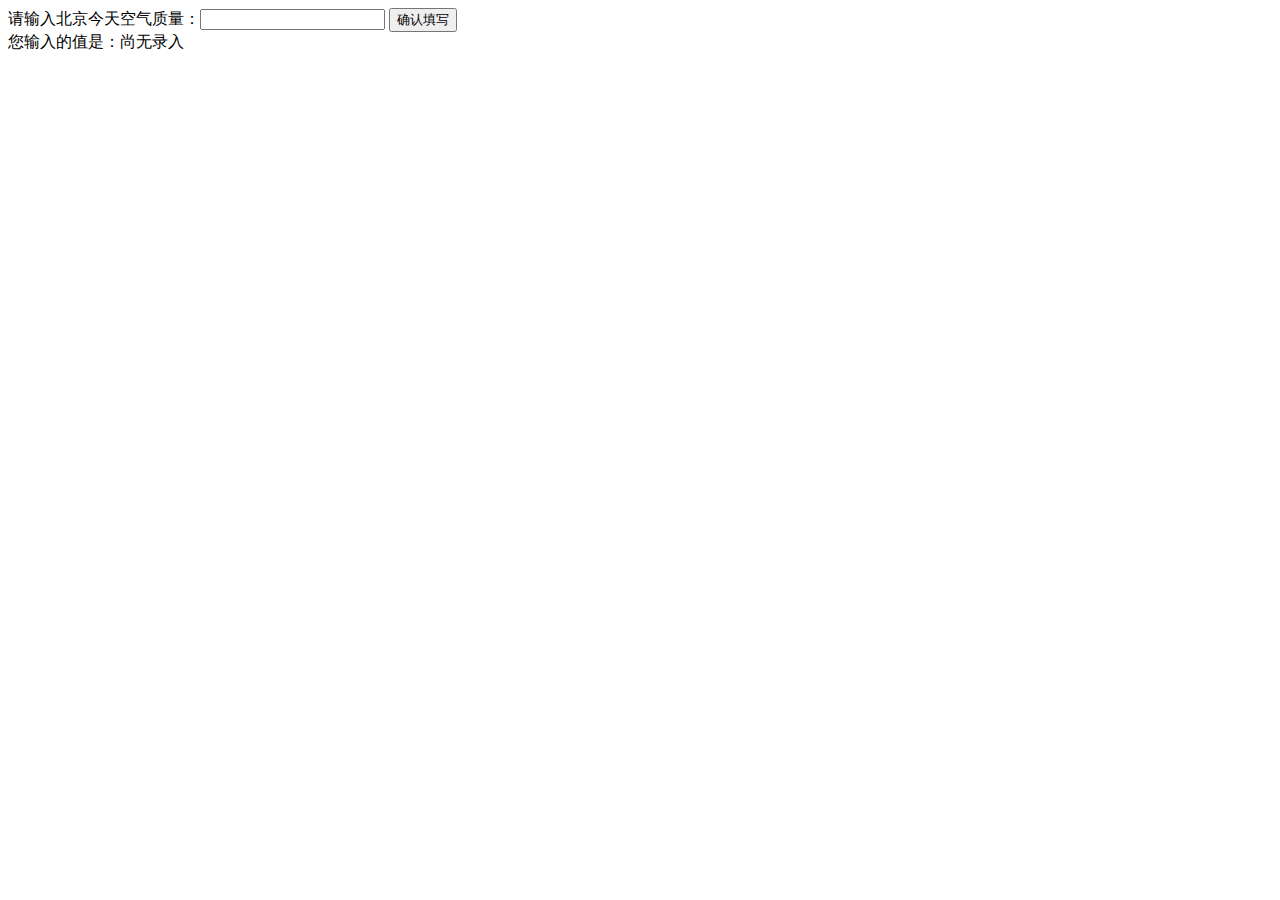
<file: Task_13.html>
<!DOCTYPE html>
<html>
  <head>
    <meta charset="utf-8">
    <title>IFE JavaScript Task 01</title>
  </head>
<body>

  <label>请输入北京今天空气质量：<input id="aqi-input" type="text"></label>
  <button id="button" onclick="changetxt()">确认填写</button>

  <div>您输入的值是：<span id="aqi-display">尚无录入</span></div>

<script type="text/javascript">

function changetxt() {
  var airquality=document.getElementById("aqi-input");
  var outputairquality=document.getElementById("aqi-display");
  outputairquality.innerHTML=airquality.value;
  document.getElementById("aqi-input").value="";
};

</script>
</body>
</html>
</file>
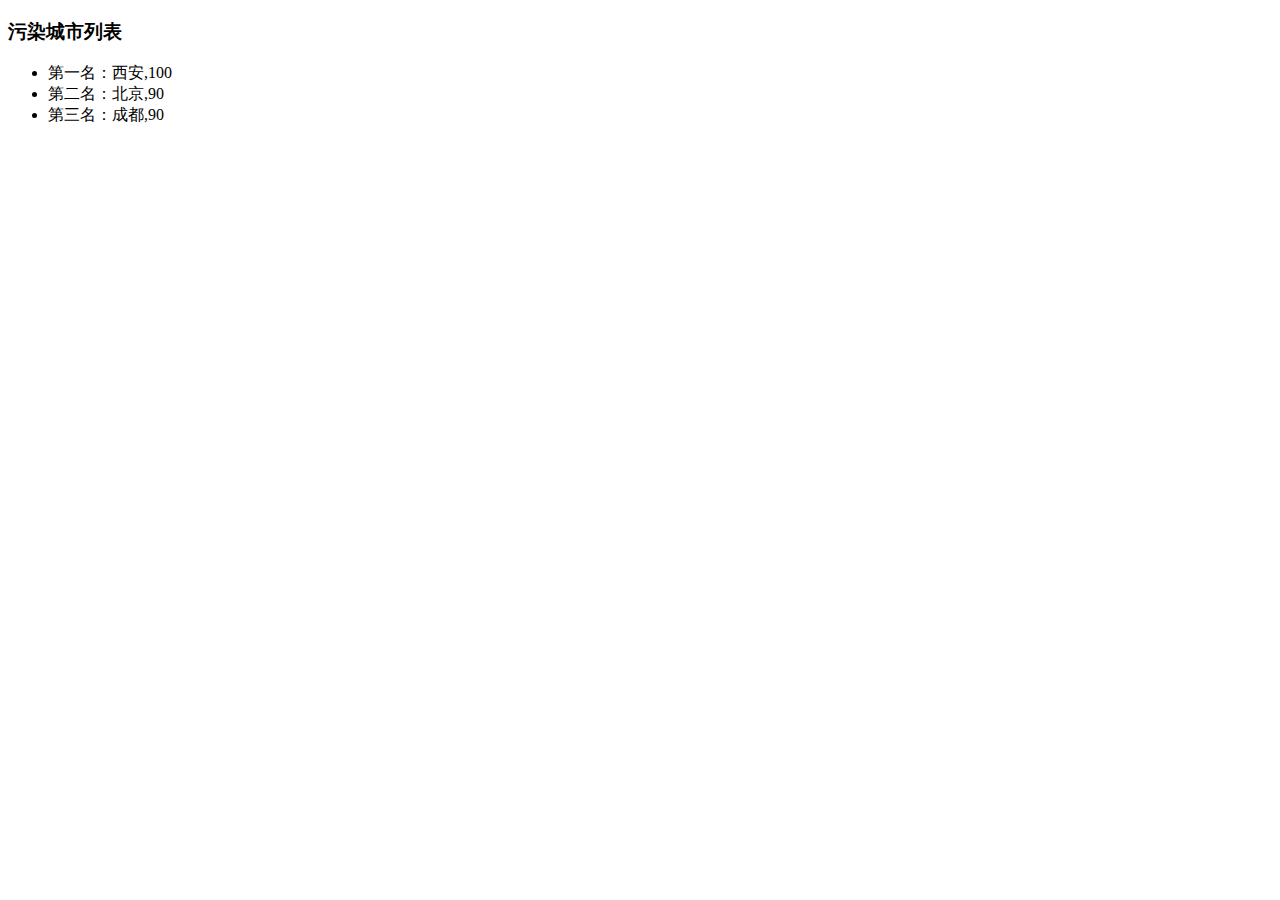
<file: Task_14.html>
<!DOCTYPE html>
<html>
  <head>
    <meta charset="utf-8">
    <title>IFE JavaScript Task 14</title>
  </head>
<body>

  <h3>污染城市列表</h3>
  <ul id="aqi-list">
<!--   
    <li>第一名：福州（样例），10</li>
    <li>第二名：福州（样例），10</li> -->
  </ul>

<script type="text/javascript">

var aqiData = [
  ["北京", 90],
  ["上海", 50],
  ["福州", 10],
  ["广州", 50],
  ["成都", 90],
  ["西安", 100]
];

var num2Chinese = ["一","二","三","四","五","六","七","八","九","十"];

(function () {
  //自定义排序函数
  function apiDataCompare(val1,val2){
    return val2[1]-val1[1];
  }
  //使用数组的filter方法并排序
  var validCity = aqiData.filter(function(item) {
    return (item[1]>60);
  }).sort(apiDataCompare);
  var cityList = document.getElementById("aqi-list");
  //循环插入li
  for(var i in validCity){
    var insertEle = document.createElement("li");
    var liString = "第"+num2Chinese[i]+"名："+validCity[i][0]+','+validCity[i][1];
    insertEle.innerHTML = liString;
    cityList.appendChild(insertEle);
  }
})();

</script>
</body>
</html>
</file>
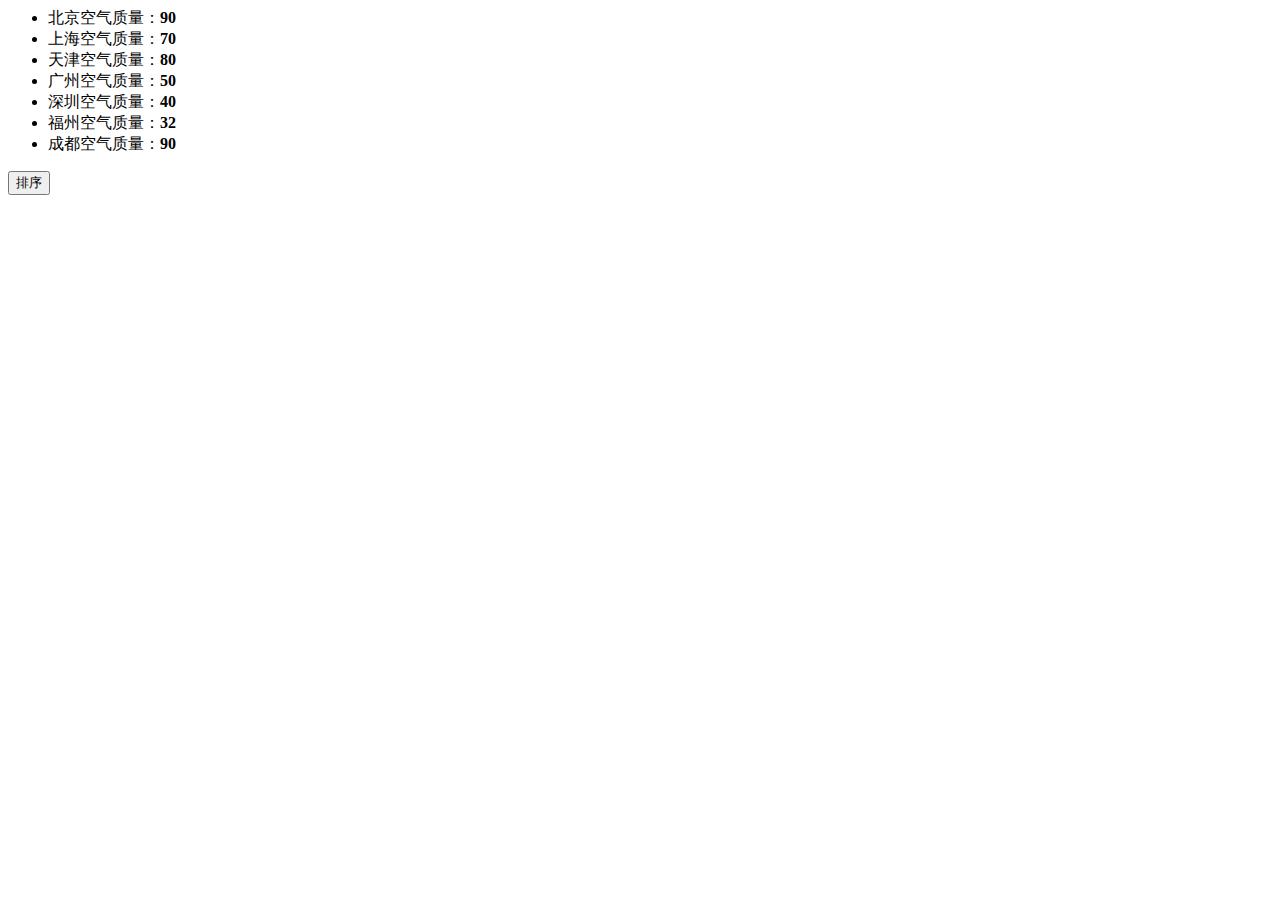
<file: Task_15.html>
<!DOCTYPE>
<html>
  <head>
    <meta charset="utf-8">
    <title>IFE JavaScript Task 01</title>
  </head>
<body>

  <ul id="source">
    <li>北京空气质量：<b>90</b></li>
    <li>上海空气质量：<b>70</b></li>
    <li>天津空气质量：<b>80</b></li>
    <li>广州空气质量：<b>50</b></li>
    <li>深圳空气质量：<b>40</b></li>
    <li>福州空气质量：<b>32</b></li>
    <li>成都空气质量：<b>90</b></li>
  </ul>

  <ul id="resort">
    <!-- 
    <li>第一名：北京空气质量：<b>90</b></li>
    <li>第二名：北京空气质量：<b>90</b></li>
    <li>第三名：北京空气质量：<b>90</b></li>
     -->

  </ul>

  <button id="sort-btn">排序</button>

<script type="text/javascript">

/**
 * getData方法
 * 读取id为source的列表，获取其中城市名字及城市对应的空气质量
 * 返回一个数组，格式见函数中示例
 */
function getData() {
  var sourceList = document.getElementById("source").children;
  var data = new Array();
  for(var i = 0;i<sourceList.length;i++){
    var dataElement = new Array();
    var cityName = sourceList[i].textContent.split("空气")[0];
    dataElement.push(cityName);
    var airQuality = sourceList[i].children[0].innerHTML;
    dataElement.push(parseInt(airQuality));
    data.push(dataElement);
  }
  return data;

}

/**
 * sortAqiData
 * 按空气质量对data进行从小到大的排序
 * 返回一个排序后的数组
 */
function sortAqiData(data) {
  data.sort(function(val1,val2){
    return val1[1]-val2[1];
  })
  return data;
}

/**
 * render
 * 将排好序的城市及空气质量指数，输出显示到id位resort的列表中
 * 格式见ul中的注释的部分
 */
function render(data) {
  var num2Chinese = ["一","二","三","四","五","六","七","八","九","十"];
  var insertUL = document.getElementById("resort");
  var liList = new Array();
  for(var i in data){
    var liString = "<li>第"+num2Chinese[i]+"名："+data[i][0]+'空气质量：'+'<b>'+data[i][1]+'</b></li>';
    liList.push(liString);
  }
  insertUL.innerHTML = liList.join("");
}

function btnHandle() {
  var aqiData = getData();
  aqiData = sortAqiData(aqiData);
  console.log(aqiData);
  render(aqiData);
}


function init() {

  // 在这下面给sort-btn绑定一个点击事件，点击时触发btnHandle函数
  var sortBtn = document.getElementById("sort-btn");
  sortBtn.onclick = btnHandle;
}

init();

</script>
</body>
</html>
</file>
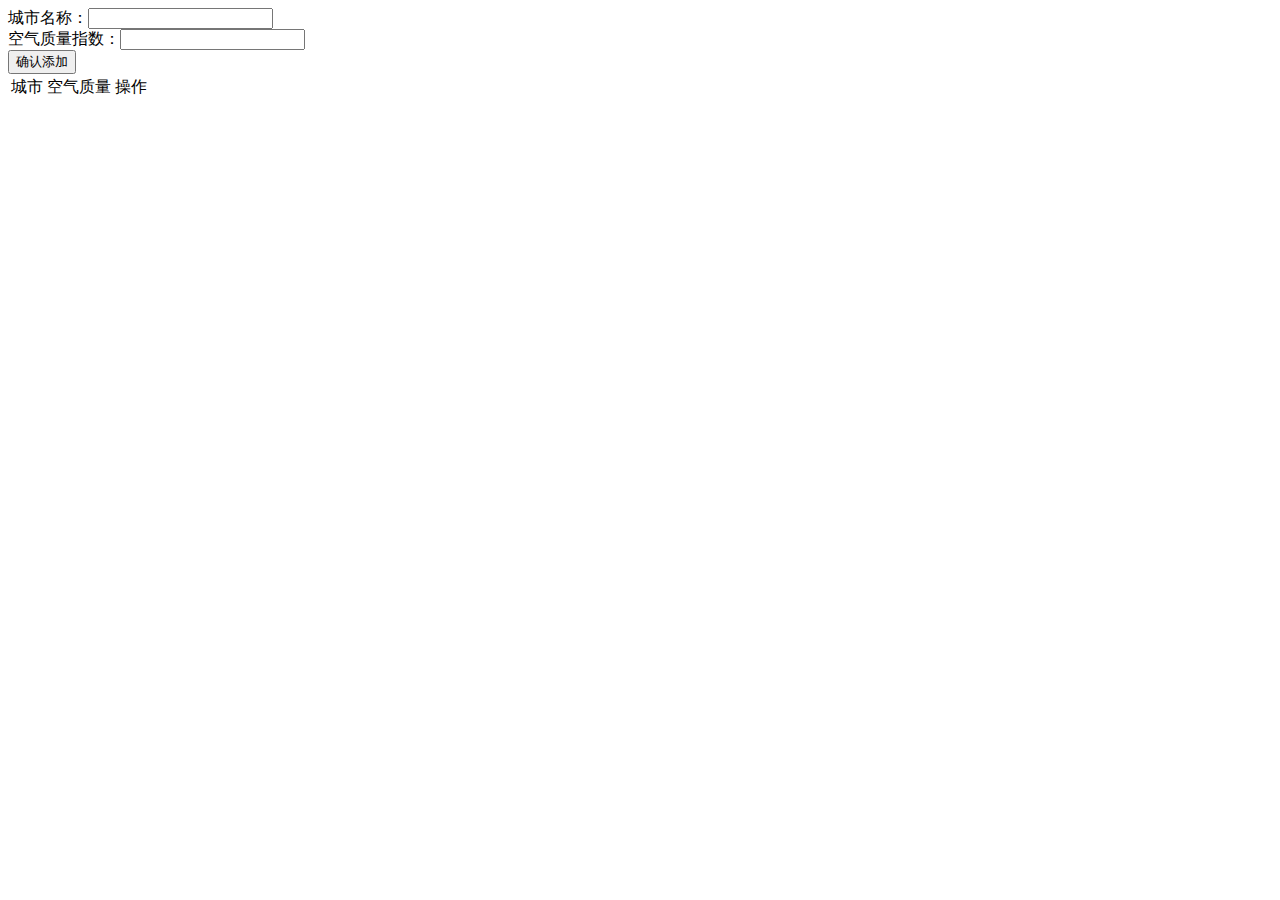
<file: Task_16.html>
<!DOCTYPE>
<html>
  <head>
    <meta charset="utf-8">
    <title>IFE JavaScript Task 01</title>
    <style type="text/css">
    #city-name-inputTips,#aqi-value-inputTips{
      font-size: 12px;
      color: red;
    }
    </style>
  </head>
<body>

  <div>
    <label>城市名称：<input id="aqi-city-input" type="text"></label>
    <label id="city-name-inputTips"></label><br>
    <label>空气质量指数：<input id="aqi-value-input" type="text"></label>
    <label id="aqi-value-inputTips"></label>
    <br>
    <button id="add-btn">确认添加</button>
  </div>
  <table id="aqi-table">
    <tr>
      <td>城市</td><td>空气质量</td><td>操作</td>
    </tr>
  </table>
  <script src="js/EventUtil.js" type="text/javascript"></script>
  <script src="js/Task_16_task.js"></script>
</body>
</html>
</file>
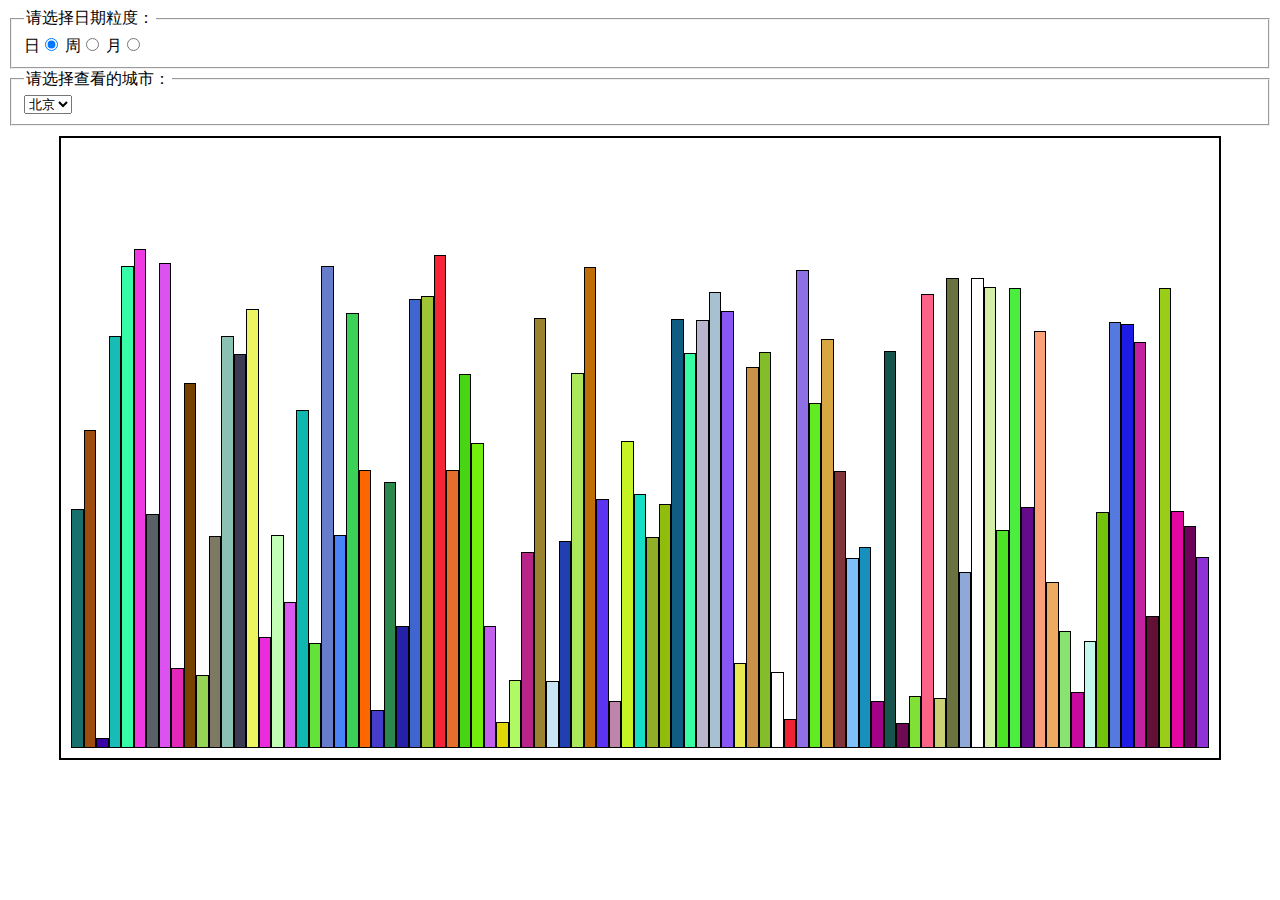
<file: Task_17.html>
<!DOCTYPE>
<html>
  <head>
    <meta charset="utf-8">
    <title>IFE JavaScript Task 17</title>
    <style type="text/css">
    .aqi-chart-wrap {
      display: flex;
      width: 90%;
      height: 600px;
      justify-content: center;
      align-items: flex-end;
      align-content: center;
      margin: 10px auto;
      padding: 10px;
      border: 2px solid #000;
    }
    .aqi-chart-wrap div {
      border: 1px solid #000;
      flex: 1;
    }
    </style>
  </head>
<body>
  <fieldset id="form-gra-time">
    <legend>请选择日期粒度：</legend>
    <label>日<input name="gra-time" value="day" type="radio" checked="checked"></label>
    <label>周<input name="gra-time" value="week" type="radio"></label>
    <label>月<input name="gra-time" value="month" type="radio"></label>
  </fieldset>

  <fieldset>
    <legend>请选择查看的城市：</legend>
    <select id="city-select">
      <option>北京</option>
    </select>
  </fieldset>

  <div class="aqi-chart-wrap">
  </div>
  <script src="js/EventUtil.js" type="text/javascript"></script>
  <script src="js/Task_17_task.js"></script>
</body>
</html>
</file>
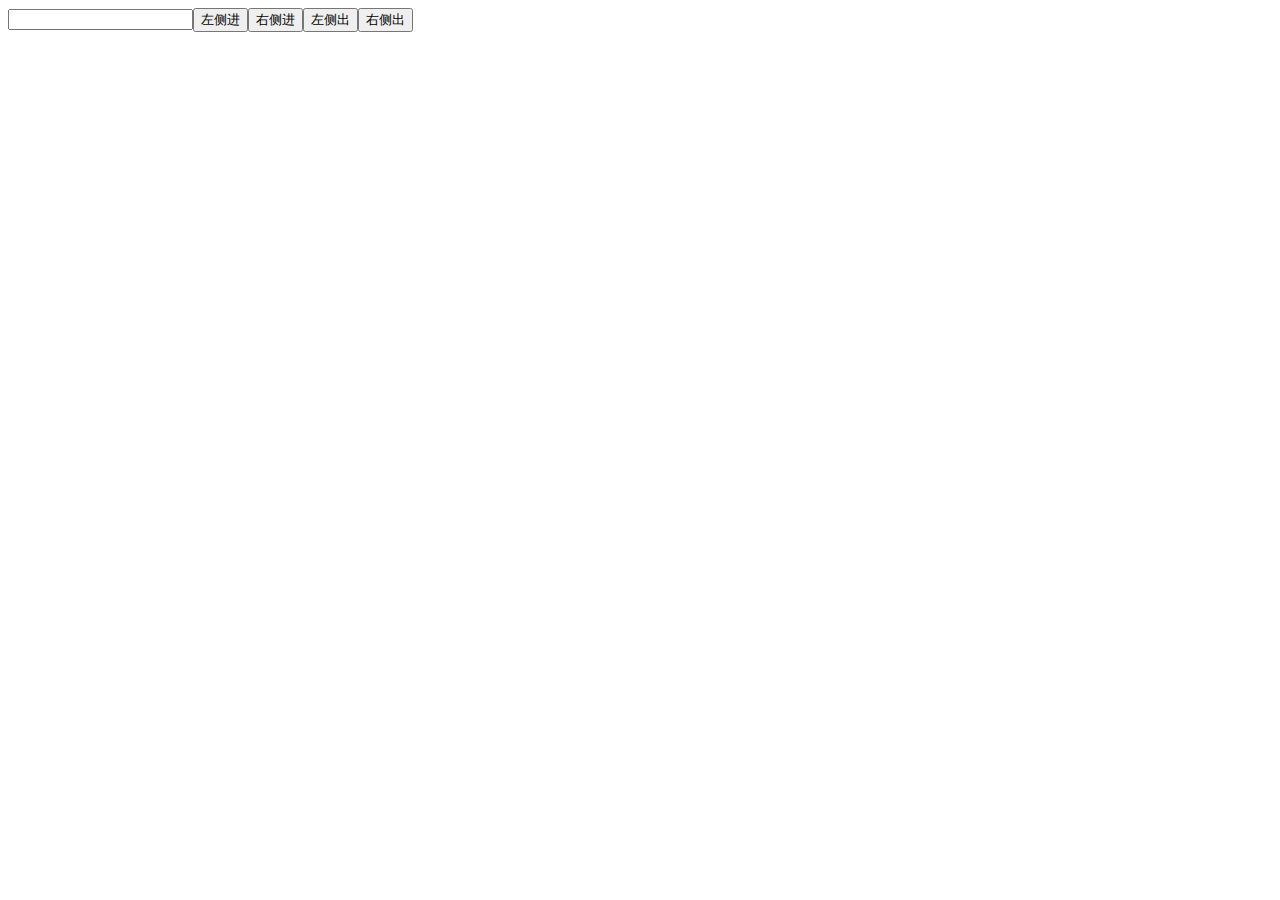
<file: Task_18.html>
<!DOCTYPE>
<html>
  <head>
    <meta charset="utf-8">
    <title>IFE JavaScript Task 18</title>
    <style type="text/css">
    #queue-wrap{
      margin-top: 15px;
    }
    .queueEle{
      width: 50px;
      height: 50px;
      margin-left: 5px;
      line-height: 50px;
      text-align: center;
      float: left;
      background: red;
      color: white;
    }
    </style>
  </head>
<body>
  <input type="text" id='inputNum'><button id="leftIn">左侧进</button><button id="rightIn">右侧进</button><button id="leftPop">左侧出</button><button id="rightPop">右侧出</button>
  <div id = "queue-wrap">
    
  </div>
  <script src="js/EventUtil.js" type="text/javascript"></script>
  <script src="js/Task_18.js"></script>
</body>
</html>
</file>
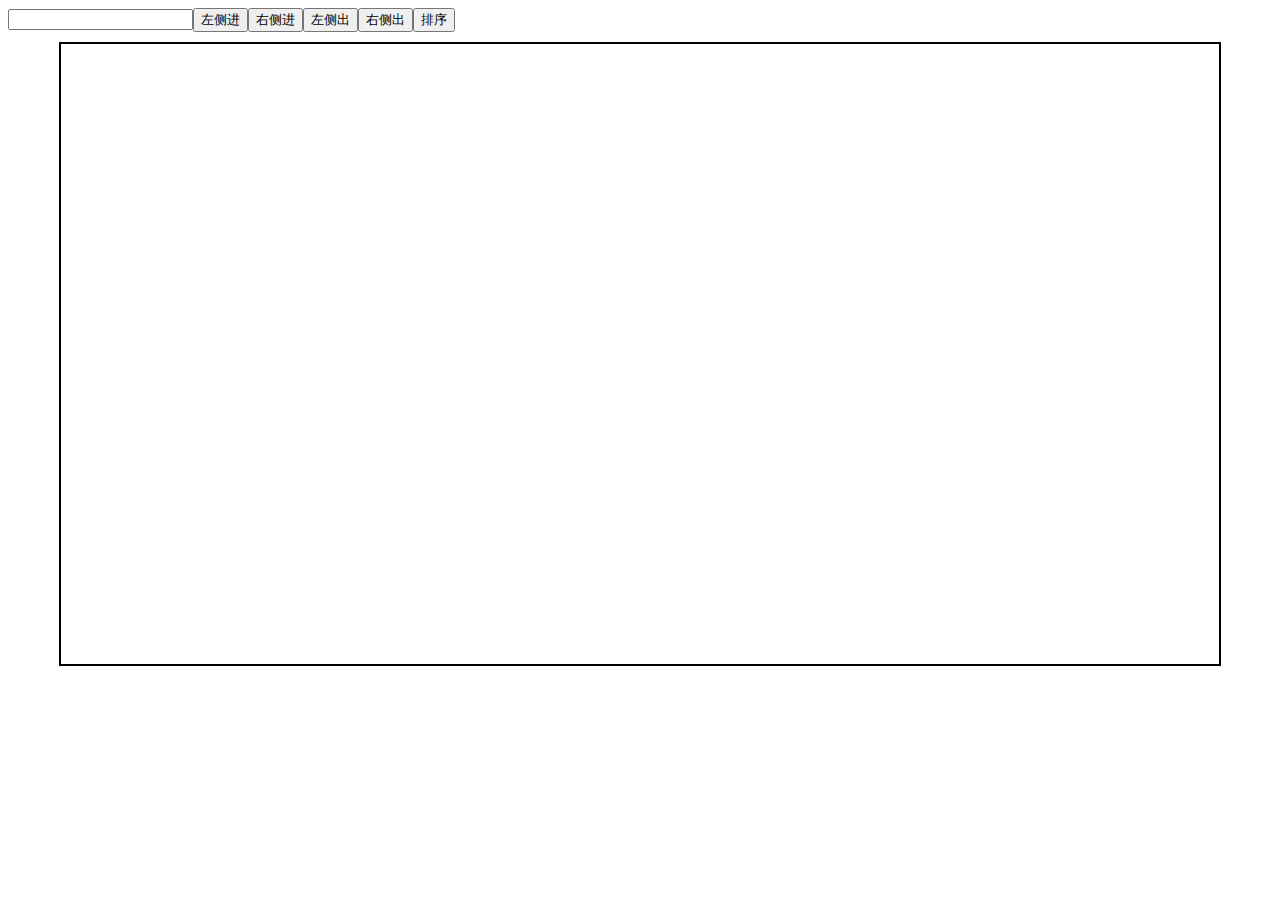
<file: Task_19.html>
<!DOCTYPE>
<html>
  <head>
    <meta charset="utf-8">
    <title>IFE JavaScript Task 19</title>
    <style type="text/css">
    #queue-wrap{
      display: flex;
      width: 90%;
      height: 600px;
      justify-content: center;
      align-items: flex-end;
      align-content: center;
      margin: 10px auto;
      padding: 10px;
      border: 2px solid #000;
    }
    #queue-wrap div{
      border: 1px solid #000;
      flex: 1;
    }
    .queueEle{
      text-align: center;
    }
    </style>
  </head>
<body>
  <input type="text" id='inputNum'><button id="leftIn">左侧进</button><button id="rightIn">右侧进</button><button id="leftPop">左侧出</button><button id="rightPop">右侧出</button><button id='sort-btn'>排序</button>
  <div id = "queue-wrap"></div>
  <script src="js/EventUtil.js" type="text/javascript"></script>
  <script src="js/Task_19.js"></script>
</body>
</html>
</file>
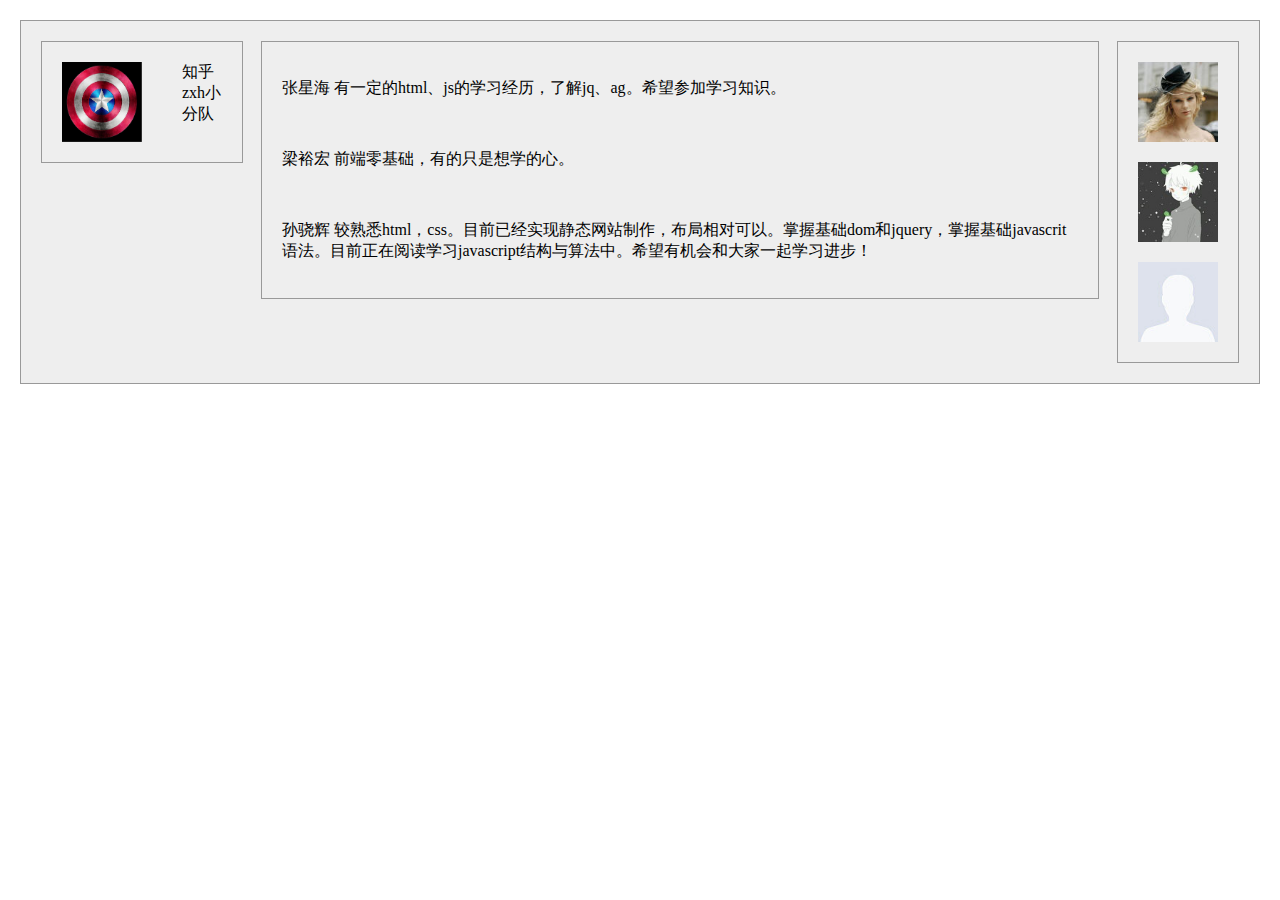
<file: Task_3.html>
<html>
<head>
	<meta charset = "utf-8"/>
	<title>任务三</title>
    <link rel="stylesheet" type="text/css" href="css/style.css">
</head>
<body>
<div class="container">
    <div class="leftbox">
		<img src=pic/teamlogo.jpg alt="teamlogo" width="80" height="80"/>
		<div class="teamname">知乎zxh小分队</div>
	</div>
	<div class="rightbox">
		<img class="img1" src="pic/1.jpg" alt="zxh" width="80" height="80"/>
		<img class="img2" src="pic/2.jpg" alt="xh.sun" width="80" height="80"/>
		<img class="img3" src="pic/3.jpg" alt="Yohann" width="80" height="80"/>
	</div>
	<div class="introduction">
	    <p>张星海 有一定的html、js的学习经历，了解jq、ag。希望参加学习知识。</p>
	    <br/>
		<p>梁裕宏 前端零基础，有的只是想学的心。</p>
		<br/>
		<p>孙骁辉 较熟悉html，css。目前已经实现静态网站制作，布局相对可以。掌握基础dom和jquery，掌握基础javascrit语法。目前正在阅读学习javascript结构与算法中。希望有机会和大家一起学习进步！</p>
	</div>


	<div class="clear"></div>
</div>
</body>
</file>
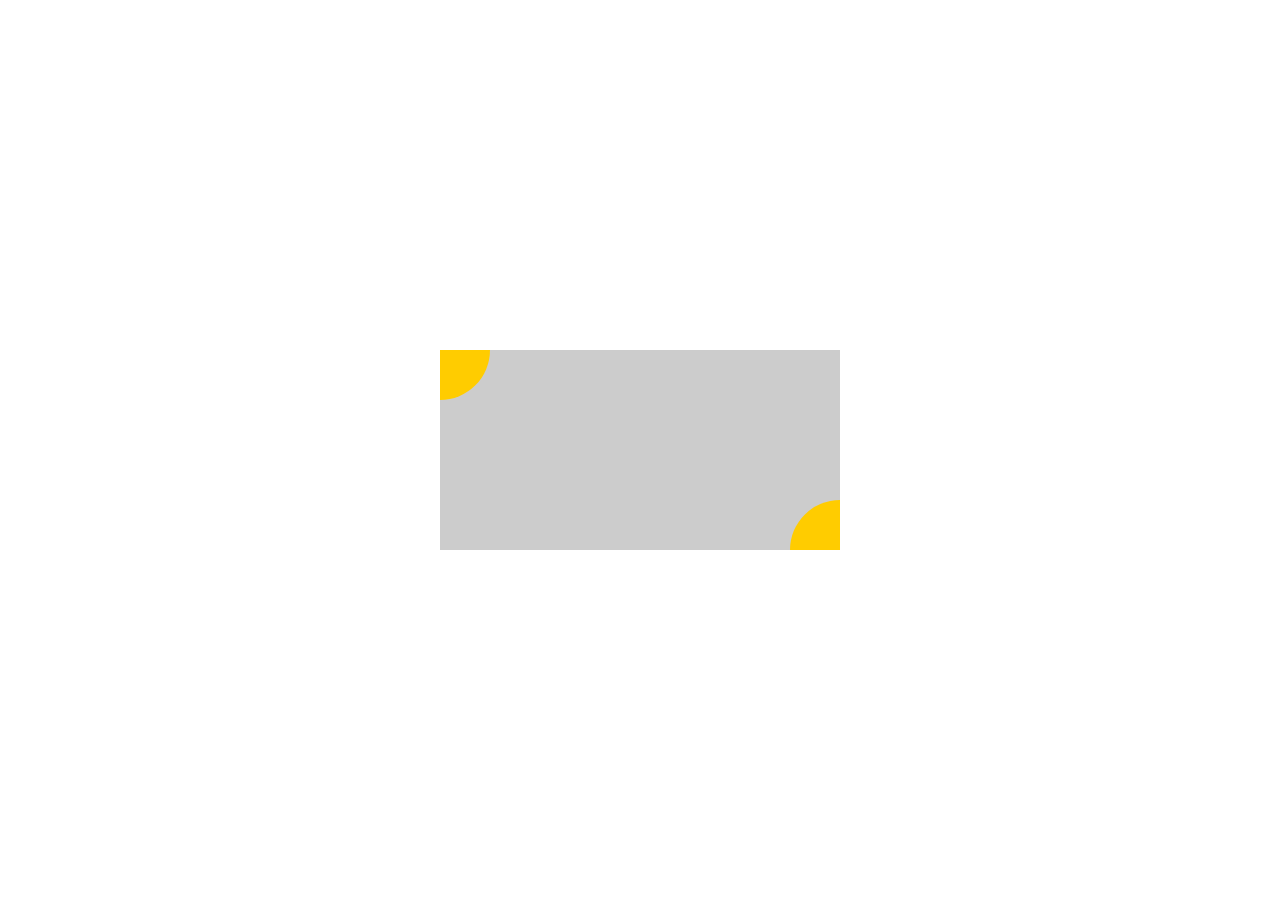
<file: Task_4.html>
<head>
<title>task4</title>
<meta charset="utf-8">
<link rel="stylesheet" type="text/css" href="css/Task_4.css"
</head>
<body>
	<div id="retangle">
		<div id="ovalleft"></div>
	    <div id="ovalright"></div>
	</div>
</body>
</file>
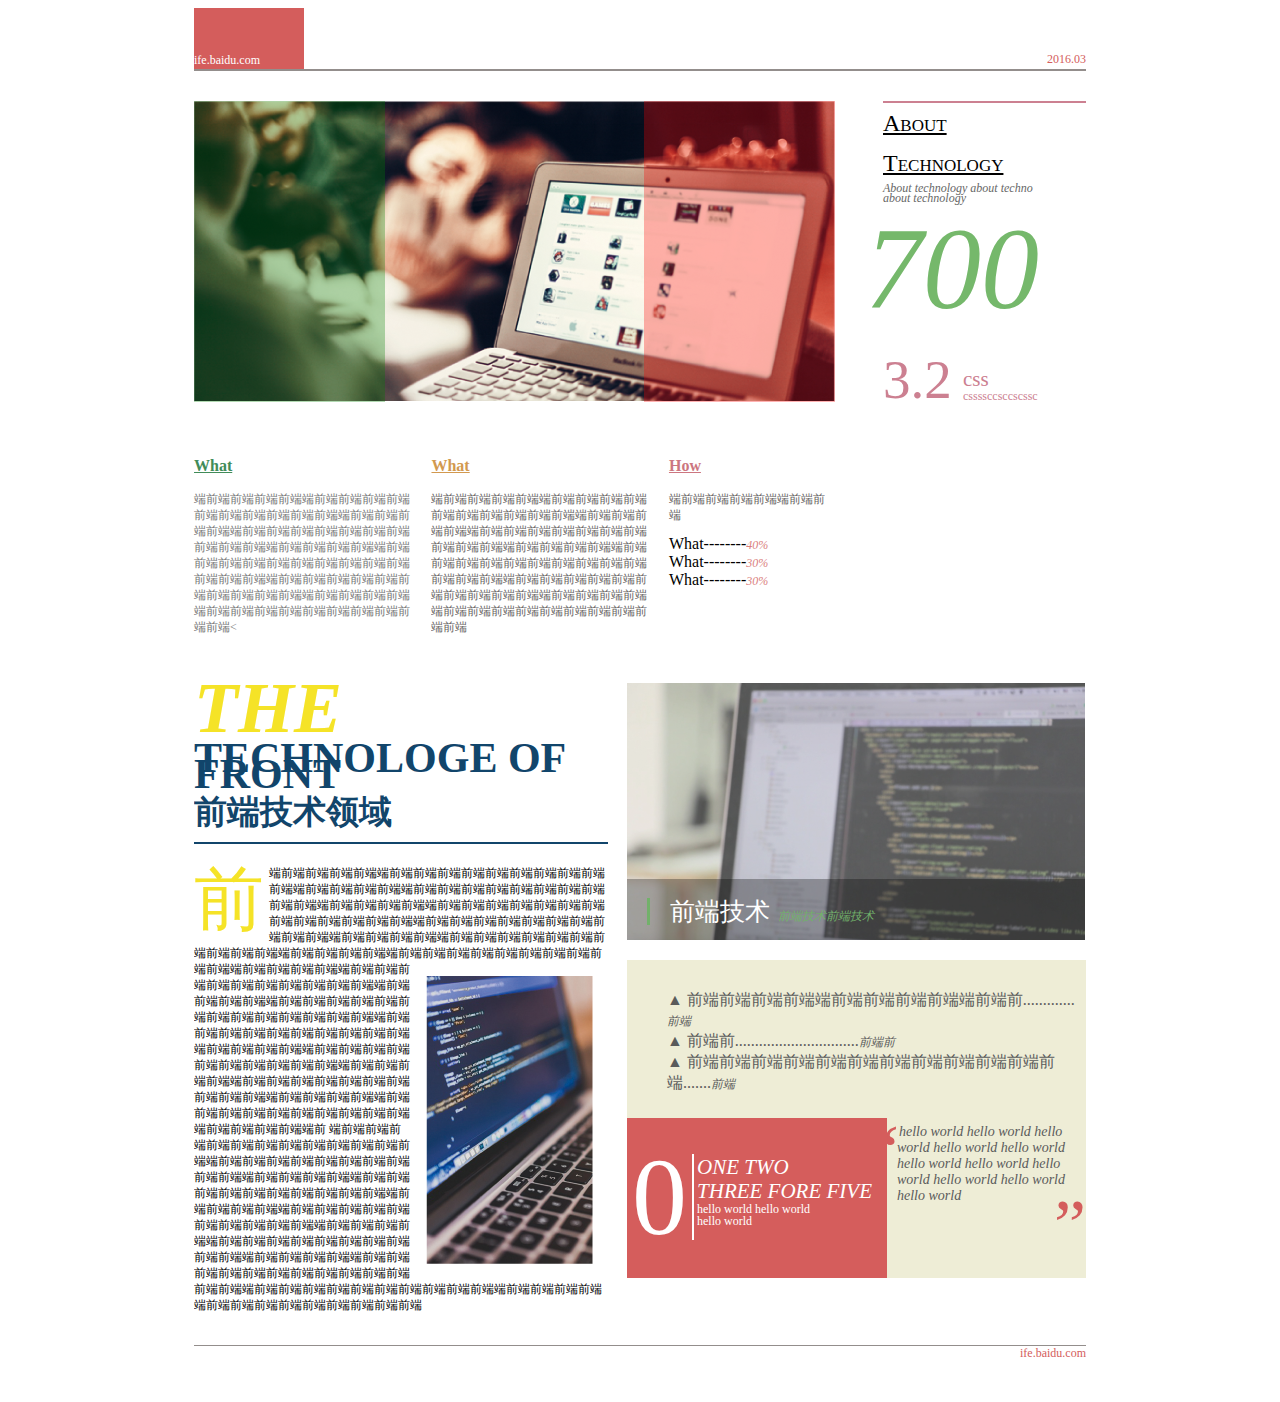
<file: Task_6.html>
<html lang="en">
<head>
    <meta charset="UTF-8">
    <title>任务六</title>
    <link rel="stylesheet" href="css/Task_6.css">
</head>
<body>
<div class="page">
    <div class="head">
       <div id="ife_url">
           <a>ife.baidu.com</a>
       </div>
       <time>2016.03</time>
    </div>
    <div class="secondpart">
         <div class="image">
         <div id="green"></div>
         <div id="red"></div>
         <img src="pic/image1.png"/>
         </div>
         <div class="abouttechnology">
              <p>About</p>
              <p>Technology</p>
              <p>About technology about techno<br/>about technology</p>
              <p>700</p>
              <p>3.2</p>
              <p>css</p>
              <p>cssssccsccscssc</p>
         </div>
    </div>
    <div class="thirdpart">
    <passage id="thirdpartpsg1">
        <h3>What</h3>
        <p>端前端前端前端前端端前端前端前端前端前端前端前端前端前端前端端前端前端前端前端端前端前端前端前端前端前端前端前端前端前端端前端前端前端前端端前端前端前端前端前端前端前端前端前端前端前端前端前端端前端前端前端前端前端前端前端前端前端前端端前端前端前端前端端前端前端前端前端前端前端前端前端前端前端<</p>
    </passage>
    <passage id="thirdpartpsg2">
        <h3>What</h3>
        <p>端前端前端前端前端端前端前端前端前端前端前端前端前端前端前端端前端前端前端前端端前端前端前端前端前端前端前端前端前端前端端前端前端前端前端端前端前端前端前端前端前端前端前端前端前端前端前端前端端前端前端前端前端前端前端前端前端前端前端端前端前端前端前端端前端前端前端前端前端前端前端前端前端前端</p>
    </passage>
    <passage id="thirdpartpsg3">
        <h3>How</h3>
        <p>端前端前端前端前端端前端前端</p>
        <ul>
        	<li>What--------<span>40%</span></li>
        	<li>What--------<span>30%</span></li>
        	<li>What--------<span>30%</span></li>
        </ul>
    </div>
    <div class="fourthpart">
        <passage class="leftpart">
            <h1><span id="the">THE</span><span id="english"> TECHNOLOGE OF FRONT</span><br/><span id="chinese">前端技术领域</span></h1>
            <p><span>前</span>端前端前端前端前端端前端前端前端前端前端前端前端前端前端前端端前端前端前端前端端前端前端前端前端前端前端前端前端前端前端端前端前端前端前端端前端前端前端前端前端前端前端前端前端前端前端前端前端端前端前端前端前端前端前端前端前端前端前端端前端前端前端前端端前端前端前端前端前端前端前端前端前端前端端前端前端前端前端端前端前端前端前端前端前端前端前端<img src="pic/image3.png"/>前端前端端前端前端前端前端端前端前端前端前端前端前端前端前端前端前端端前端前端前端前端端前端前端前端前端前端前端前端前端前端前端前端前端前端端前端前端前端前端前端前端前端前端前端前端端前端前端前端前端端前端前端前端前端前端前端前端前端前端前端端前端前端前端前端端前端前端前端前端前端前端前端前端前端前端端前端前端前端前端端前端前端前端前端前端前端前端前端前端前端端前端前端前端前端端前 端前端前端前端前端前端前端前端前端前端前端前端前端端前端前端前端前端前端前端前端前端前端前端端前端前端前端前端端前端前端前端前端前端前端前端前端前端前端端前端前端前端前端端前端前端前端前端前端前端前端前端前端前端端前端前端前端前端端前端前端前端前端前端前端前端前端前端前端端前端前端前端前端端前端前端前端前端前端前端前端前端前端前端前端前端前端端前端前端前端前端前端前端前端前端前端前端端前端前端前端前端端前端前端前端前端前端前端前端前端前端</p>
        </passage>
        <div class="rightpart">
        <div class="rightimage">
        <div class="text">
            <!-- <div class="back"></div> -->
            <p><span id="textleft">前端技术</span>&nbsp;&nbsp;<span id="textright">前端技术前端技术</span></p>
        </div>
        <img src="pic/image2.png"/>
        </div>
        <div class="bottom">
        <ul>
            <li>▲ 前端前端前端前端端前端前端前端前端端前端前.............<span id="font">前端</span></li>
            <li>▲ 前端前...............................<span id="font">前端前</span></li>
            <li>▲ 前端前端前端前端前端前端前端前端前端前端前端前端.......<span id="font">前端</span></li>
        </ul>
        <div class="zeropart">
            <p id="zero">0</p>
            <div>
            <p>ONE TWO<br/>THREE FORE FIVE</p>
            <p>hello world hello world</p>
            <p>hello world</p>
            </div>
        </div>
        <div class="hellopart">
        <span class="quotationmark1">“</span>
            <p>hello world hello world hello world hello world hello world hello world hello world hello world hello world hello world hello world</p>
            <span class="quotationmark2">”</span>
        </div>
        </div>
    </div>
</div>
    <footer>
	<span>ife.baidu.com</span>
    </footer>	
</body>
</html>
</file>
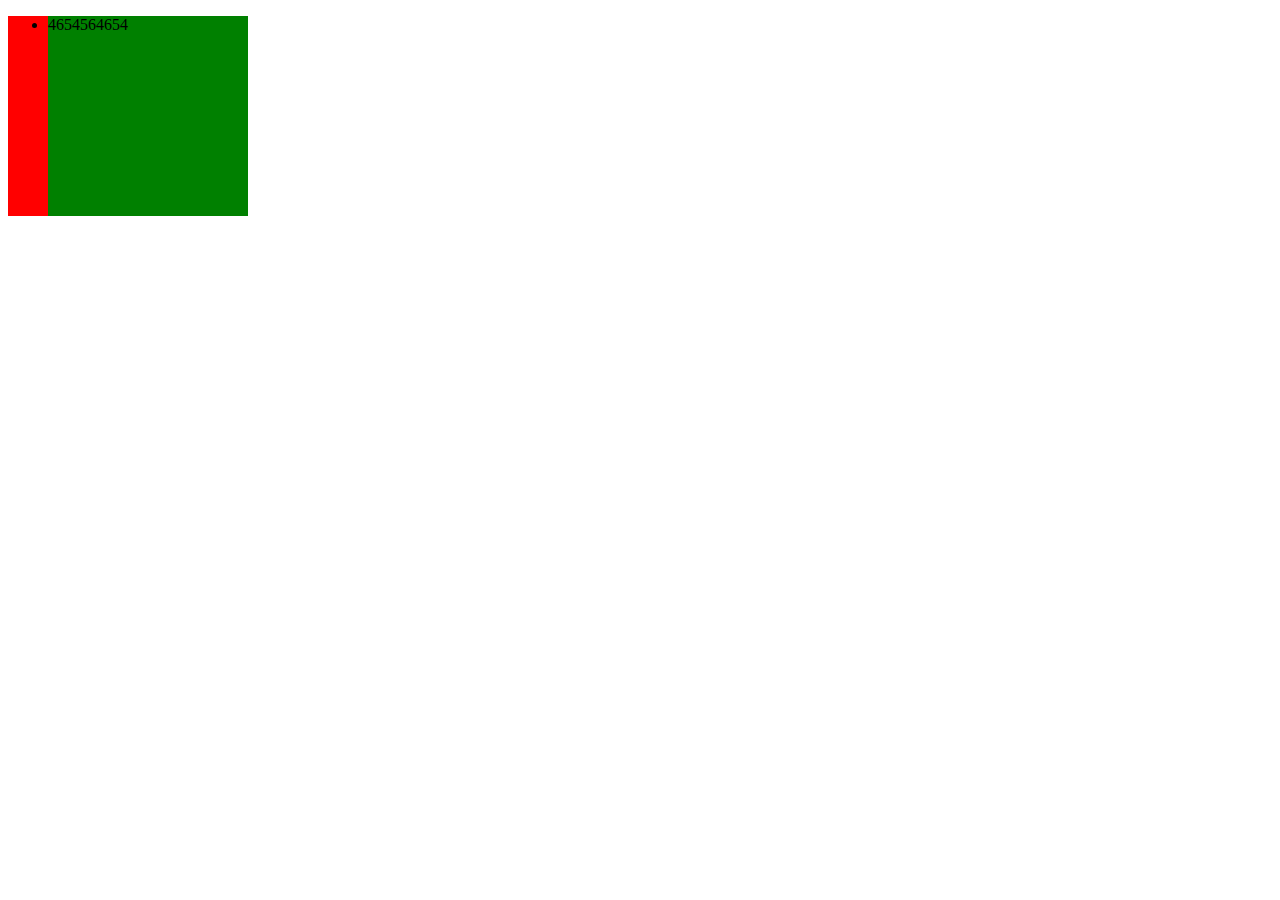
<file: test.html>
<!DOCTYPE html>
<html>
<head lang="en">
    <meta charset="UTF-8">
    <title></title>
    <style>
        .a,.b{
            width: 200px;
            height: 200px;
            background: red;
        }
        .b{
            background: green;
        }
        .c :hover .b{
            background: blue;
        }
    </style>
</head>
<body>
<div class="c">
    <ul class="a">
        <li class="b">4654564654</li>
    </ul>
</div>
</body>
</html>
</file>
<file: css/style.css>
body{
	margin:0px;
	padding:20px;
}

.container{
	border:#999 1px solid;
	padding: 20px;
	background: #eee
}
.leftbox{
	float:left;
	width:160px;
	padding: 20px;
	border:#999 1px solid;
}
.teamname{
	float:right;
	width:40px;
}
.rightbox{
	float: right;
	border: #999 1px solid;
	width:80px;
	padding: 20px;
}
.img1,.img2{
	margin-bottom: 20px;
}
.introduction{
	border:#999 1px solid;
	position: relative;
	padding: 20px;
	margin-left:220px;
	margin-right:140px; 
}
.clear {
	clear:both; 
	height:0; 
	line-height:0; 
	font-size:0;
}
</file>
<file: css/Task_4.css>
body{
	position: relative;
}
#ovalleft{
	position: absolute;
	border-bottom-right-radius: 50px;
	background: #fc0;
	width: 50px;
	height: 50px;
}
#ovalright{
	position: absolute;
	border-top-left-radius: 50px;
	background: #fc0;
	width: 50px;
	height: 50px;
	top:150px;
	left: 350px
}
#retangle{
	width:400px;
	height: 200px;
	background: #ccc;
	position:absolute;
	top:50%;
	left:50%;
	transform: translate(-50%,-50%);

}
</file>
<file: css/Task_6.css>
.page{
	height: 1386px;
	width: 980px;
	margin:auto auto;
}
.head{
	width: 892px;
	height: 61px;
	border-bottom: 2px solid #938e8c;
	margin-left: 44px;
}
#ife_url{
	float: left;
	width: 110px;
	height: 61px;
	background:#d45d5c;
}
#ife_url a{
	display: block;
	margin-top: 45px;
	font-size:12px;
	color:#ffffff;
	font-family:"SimHei";
}
time{
	float: right;
	font-size: 12px;
	margin-top: 44px;
	color:#d45d5c;
	font-family:"SimHei";
}
.secondpart{
	margin-top:30px;
	margin-left: 44px;
	width: 892px;
}
.secondpart .image{
	position: relative;
	float:left;
	width:641px;
	height: 301px;
	z-index:1;
}
.secondpart #green{
	position: absolute;
	left: 0px;
	width: 191px;
	height: 301px;
	background: green;
	z-index: 2;
	opacity: 0.3;
}
.secondpart #red{
	position: absolute;
	right: 0px;
	width: 191px;
	height: 301px;
	background: red;
	z-index: 2;
	opacity: 0.3;
}
.abouttechnology{
	position: relative;
	float: right;
	border-top:2px solid #cc8091;
	width: 203px;
	height: 301px;
	font-family: "Microsoft YaHei"
}
.abouttechnology p{
	/*border:1px solid black;*/
    margin: 0;
    padding: 0;
}
.abouttechnology> p:nth-child(1) ,
.abouttechnology > p:nth-child(2){
	font-size: 24px;
	font-variant: small-caps;
	text-decoration: underline;
    line-height: 40px;
}
.abouttechnology > p:nth-child(3){
	font-size:12px;
	font-family: "STKaiti";
	font-style: oblique;
	color: #676767;
	line-height: 10px;
}
.abouttechnology > p:nth-child(4){
	height: 120px;
	font-size:116px;
	color: #75b86b;
    font-style: oblique;
    text-indent: -18px;
}
.abouttechnology > p:nth-child(5){
	position: absolute;
	font-size: 55px;
	color: #cc8091;
	bottom: 0px;
	left: 0px;
	line-height: 90%;
}
.abouttechnology > p:nth-child(6){
	position: absolute;
	font-size: 21px;
	color: #cc8091;
	left:80px;
	bottom:12px;
}
.abouttechnology > p:nth-child(7){
	position: absolute;
	font-size:12px;
	color:#cc8091;
	left:80px;
	bottom:0px;
}
.thirdpart{
	margin-top: 370px;
	margin-left: 44px;
	width: 641px;
	display: flex;
	justify-content: space-between;
}
.thirdpart h3{
	font-size: 16px;
	font-family: "Microsoft YaHei";
	text-decoration:underline;
	font-weight: bold;
}
#thirdpartpsg1 h3{
    color: #418c59;
}
#thirdpartpsg1 p{
	font-size: 12px;
	color: #767777;
	font-family: "SimSun";
	line-height: 16px;
}
#thirdpartpsg2 h3{
    color: #d2994f;
}
#thirdpartpsg2 p,#thirdpartpsg3 p{
	font-size: 12px;
	color: #231815;
	font-family: "Microsoft YaHei";
	line-height: 16px;
	opacity: 70%;
}
#thirdpartpsg3 h3{
    color: #cc7680;
}
#thirdpartpsg1{
	width: 220px;
	padding-right:10px;
}
#thirdpartpsg2{
	width: 220px;
	padding:0px 10px;
}
#thirdpartpsg3{
	padding-left:10px;
}
#thirdpartpsg3 ul{
	/*border:2px solid blue;*/
	margin:0;
	padding:0;

}
#thirdpartpsg3 ul li{
	/*float: left;*/
    margin-left: 0px;
	/*border:2px solid blue;*/
	list-style-type:none;
}
#thirdpartpsg3 ul li span{
	font-size: 12px;
	color: #cd4a48;
	font-family: "Microsoft YaHei";
	font-style:oblique;
	opacity: 70%;
}
.fourthpart{
	margin-left: 44px; 
	width:892px;
	border-bottom:1px solid #938e8c;
	padding:20px 0px;
	overflow: auto;
}
.leftpart{
	float: left;
	width: 414px;
}
.leftpart p span{
	float: left;
	font-size: 70px;
	color: #f5e327;
	line-height: 70px;
	font-family: "Microsoft YaHei";
	padding-bottom: 5px;
	padding-right: 5px;
	/*border:1px solid red;*/
/*	margin-right: 10px;
	margin-bottom: 10px;*/
}
.leftpart h1{
	margin-top: 0px;
	padding-top: 0px;
	border-bottom: 2px solid #11456b;
}
#the{
	 font-weight:bold;
	 font-size:72px;
	 color: #f5e327;
	 font-family: "SimHei";
	 font-style:oblique;

}
#english{
	color: #11456b;
	font-family: "SimHei";
	line-height: 16px;
	font-weight: bold;
	font-size: 42px;
}
#chinese{
	color: #11456b;
	font-family: "SimHei";
	font-weight: bold;
	font-size: 33px;
	line-height: 60px;
}
.leftpart p{
	font-size:12px;
	color: #767777 "SimSun";
	line-height: 16px;
}
.leftpart img{
	float: right;
	margin:15px;
}
.rightpart{
	float: right;
	width: 459px;
	margin-top:16px;
}
.rightpart .rightimage{
	position: relative;
	z-index: 1;
}
.rightpart  .text{
	position: absolute;
	background: rgba(0,0,0,0.3);
	bottom: 0px;
	width: 458px;
	height: 61px;
	z-index: 2;
}
/*.rightpart .back{
	position: absolute;
    background: black;
	*/
.rightpart #textleft{
	font-size: 25px;
	color: rgba(255,255,255,1);
	font-family: "Microsoft YaHei";
	border-left: 44px;
	border-left: 3px solid;
	border-left-color: rgba(114,177,106,1);
	margin-left: 20px;
	padding-left: 20px;
}
.rightpart #textright{
	font-size:12px;
	color: rgba(114,177,106,1.0);
	font-family: "Microsoft YaHei";
	font-style: oblique;
	line-height: 140%;
}
.rightpart .bottom{
	position: relative;
	margin-top: 20px;
	background: #eeedd6;
	width: 459px;
	height: 318px;
}
.rightpart ul{
	padding-top:30px;
}
.rightpart ul li{
	list-style: none;
	font-size: 16px;
	color:#5a5b5b;
	font-family:"SimSun";
	text-align: left;
}
.rightpart .bottom #font{
	font-size:12px;
	color:#5a5b5b;
	font-family: "SimSun";
	font-style:oblique;
	text-align: right;
	line-height: 20px;
}
.rightpart .zeropart{
	position:absolute;
	background: #D55D5C;
	width: 260px;
	height:160px;
	left: 0px;
	bottom: 0px;
}
.rightpart #zero{
	float: left;
	display: inline-block;
	height: 86px;
	margin-top:36px;
	padding: 0px 5px;
	border-right:2px solid #ffffff;
	line-height: 86px;
	font-size: 110px;
	color: #ffffff;
	font-family: "Microsoft YaHei";
}
.rightpart .zeropart div{
	float: right;
	margin:37px 0px;
	/*border/*-left:2px solid #ffffff;*/  
}
.rightpart .zeropart div p:nth-child(1){
	margin-top: 0px;
	margin-bottom:0px;
	margin-right: 15px;
	font-size: 21px;
	color: #ffffff;
	font-family: "SimHei";
	font-style: oblique;
	line-height: 24px;
}
.rightpart .zeropart div p:nth-child(n+2){
	font-size: 12px;
	color: #ffffff;
	font-family: "SimHei";
	line-height: 12px; 
	margin: 0px auto;
}
.hellopart p{
	margin-top:30px;
	margin-left: 270px;
	font-size: 14px;
	color: #5a5b5b;
	font-family: "SimHei";
	line-height: 16px;
	font-style: oblique;
}
.hellopart span{
	font-size:72px;
	font-family:"SimHei";
	color: #d45d5c;
	height:36px;
	line-height: 14px;
}
.hellopart .quotationmark1{
	float: left;
	margin:20px 0px -40px 240px;
}
.hellopart .quotationmark2{
	float: right;

}
footer{
	width: 892px;
	margin: auto auto;
}
footer span{
	float: right;
	font-size:12px;
	color: #d45d5c;
	font-family: "SimHei";
}
</file>
